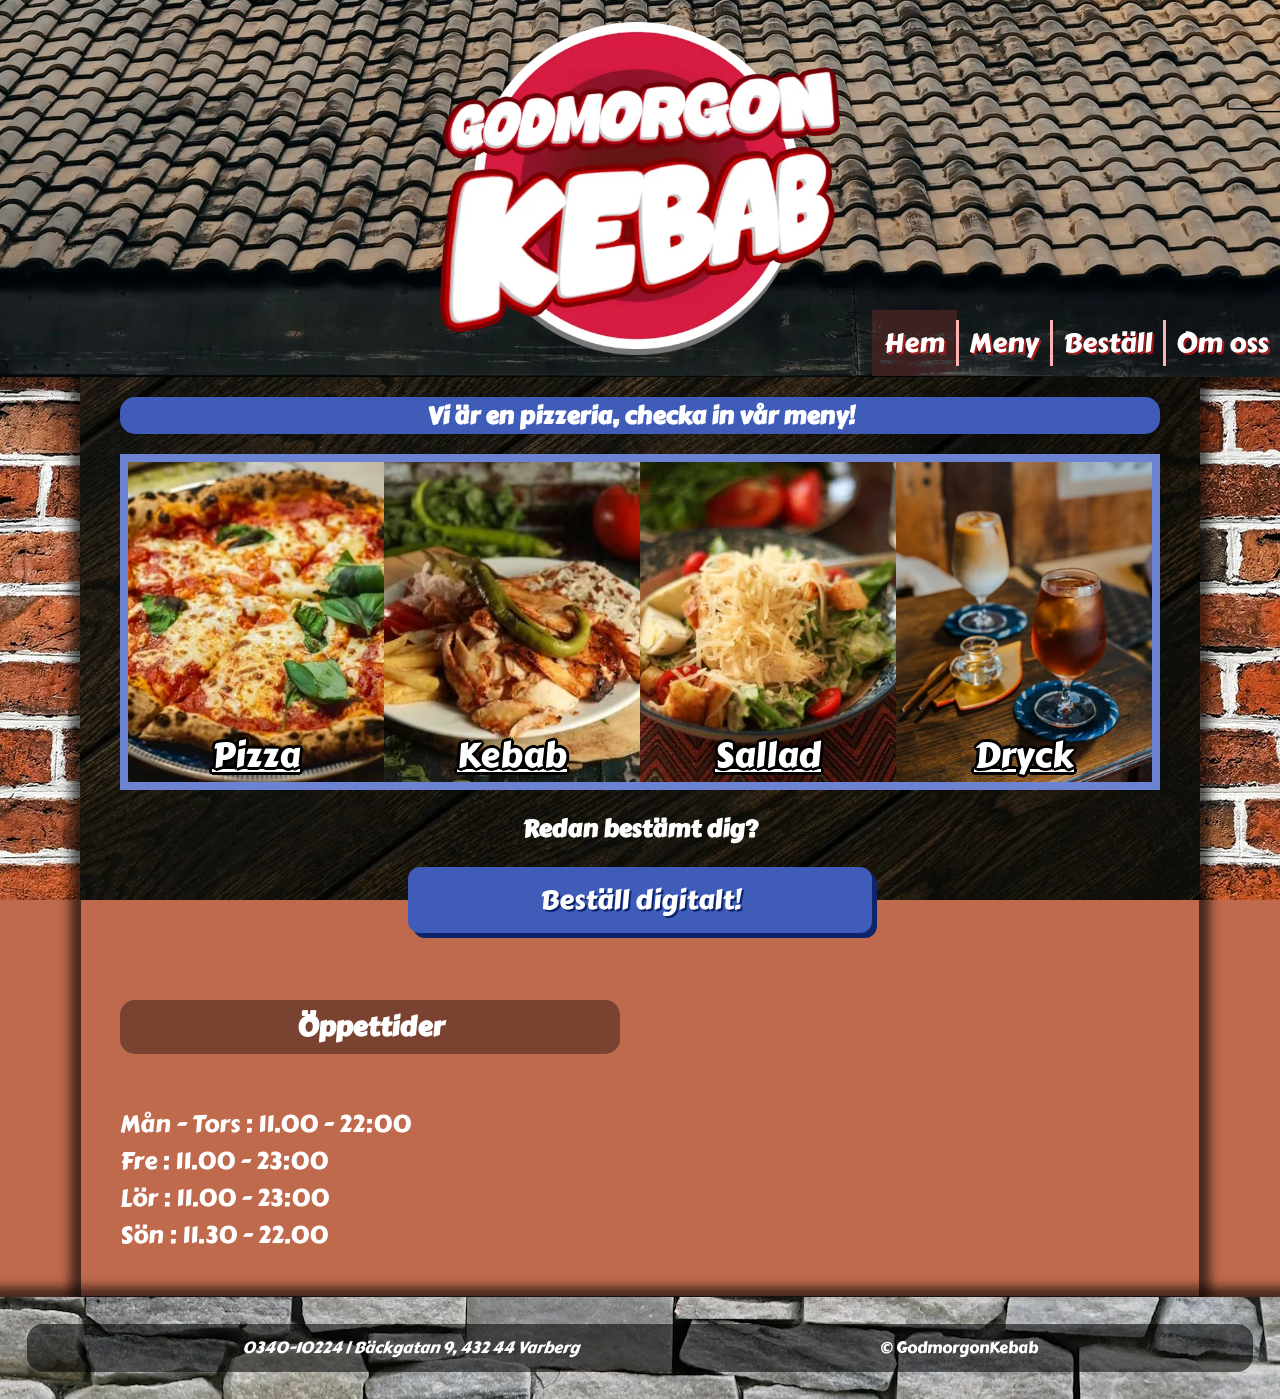
<file: index.html>
<!doctype html> <!-- GJORD AV JONATHAN -->
<html lang="en">
	<head>
		<meta charset="UTF-8" />
		<title>Hem</title>
		<link rel="stylesheet" href="/startsida/style.css" />
		<link rel="icon" type="image/x-icon" href="/favicon.png" />
		<meta name="viewport" content="width=device-width, initial-scale=1.0" />
	</head>
	<body>
		<header>
			<a href="/" id="logo">GodmorgonKebab Logo</a>
		</header>

		<nav>
			<ul>
				<li>
					<a href="/" class="active">Hem</a>
					<div class="vl"></div>
				</li>

				<li>
					<a href="/meny/">Meny</a>
					<div class="vl"></div>
				</li>

				<li>
					<a href="/bestall/">Beställ</a>
					<div class="vl"></div>
				</li>

				<li><a href="/om-oss/">Om&nbsp;oss</a></li>
			</ul>
		</nav>

		<main>
			<section class="menu-section">
				<h1>Vi är en pizzeria, checka in vår meny!</h1>

				<div class="menu-container">
					<a
						href="/meny/#pizza"
						style="background-image: url(/assets/images/menus_pizza.webp)"
						>Pizza</a
					>

					<a
						href="/meny/#kebab"
						style="background-image: url(/assets/images/menus_kebab.webp)"
						>Kebab</a
					>

					<a
						href="/meny/#sallad"
						style="background-image: url(/assets/images/menus_salad.webp)"
						>Sallad</a
					>

					<a
						href="/meny/#dryck"
						style="background-image: url(/assets/images/menus_drinks.webp)"
						>Dryck</a
					>
				</div>
			</section>

			<h2>Redan bestämt dig?</h2>
			<a href="/bestall/" class="btn" id="bestall-btn"
				>Beställ digitalt!</a
			>

			<section class="row">
				<aside>
					<h3>Öppettider</h3>
					<p>
						Mån - Tors : 11.00 - 22:00<br />
						Fre : 11.00 - 23:00<br />
						Lör : 11.00 - 23:00<br />
						Sön : 11.30 - 22.00<br />
					</p>
				</aside>

				<aside>
					<iframe
						title="Google Maps"
						width="100%"
						height="600"
						frameborder="0"
						scrolling="no"
						marginheight="0"
						marginwidth="0"
						style="border:0"
						allowfullscreen
						src="https://www.google.com/maps/embed/v1/place?key=AIzaSyBVizdQeh3udy11xDc5Ao2YStR2gLc-rfc&q=b%C3%A4ckgatan%209%20varberg&maptype=roadmap&zoom=17"
						><a href="https://www.gps.ie/" rel="nofollow"
							>gps trackers</a
						></iframe
					>
				</aside>
			</section>
		</main>

		<footer>
			<div class="footer-background">
				<address>0340-10224 | Bäckgatan 9, 432 44 Varberg</address>
				<p>&copy; GodmorgonKebab</p>
			</div>
		</footer>
	</body>
</html>
</file>
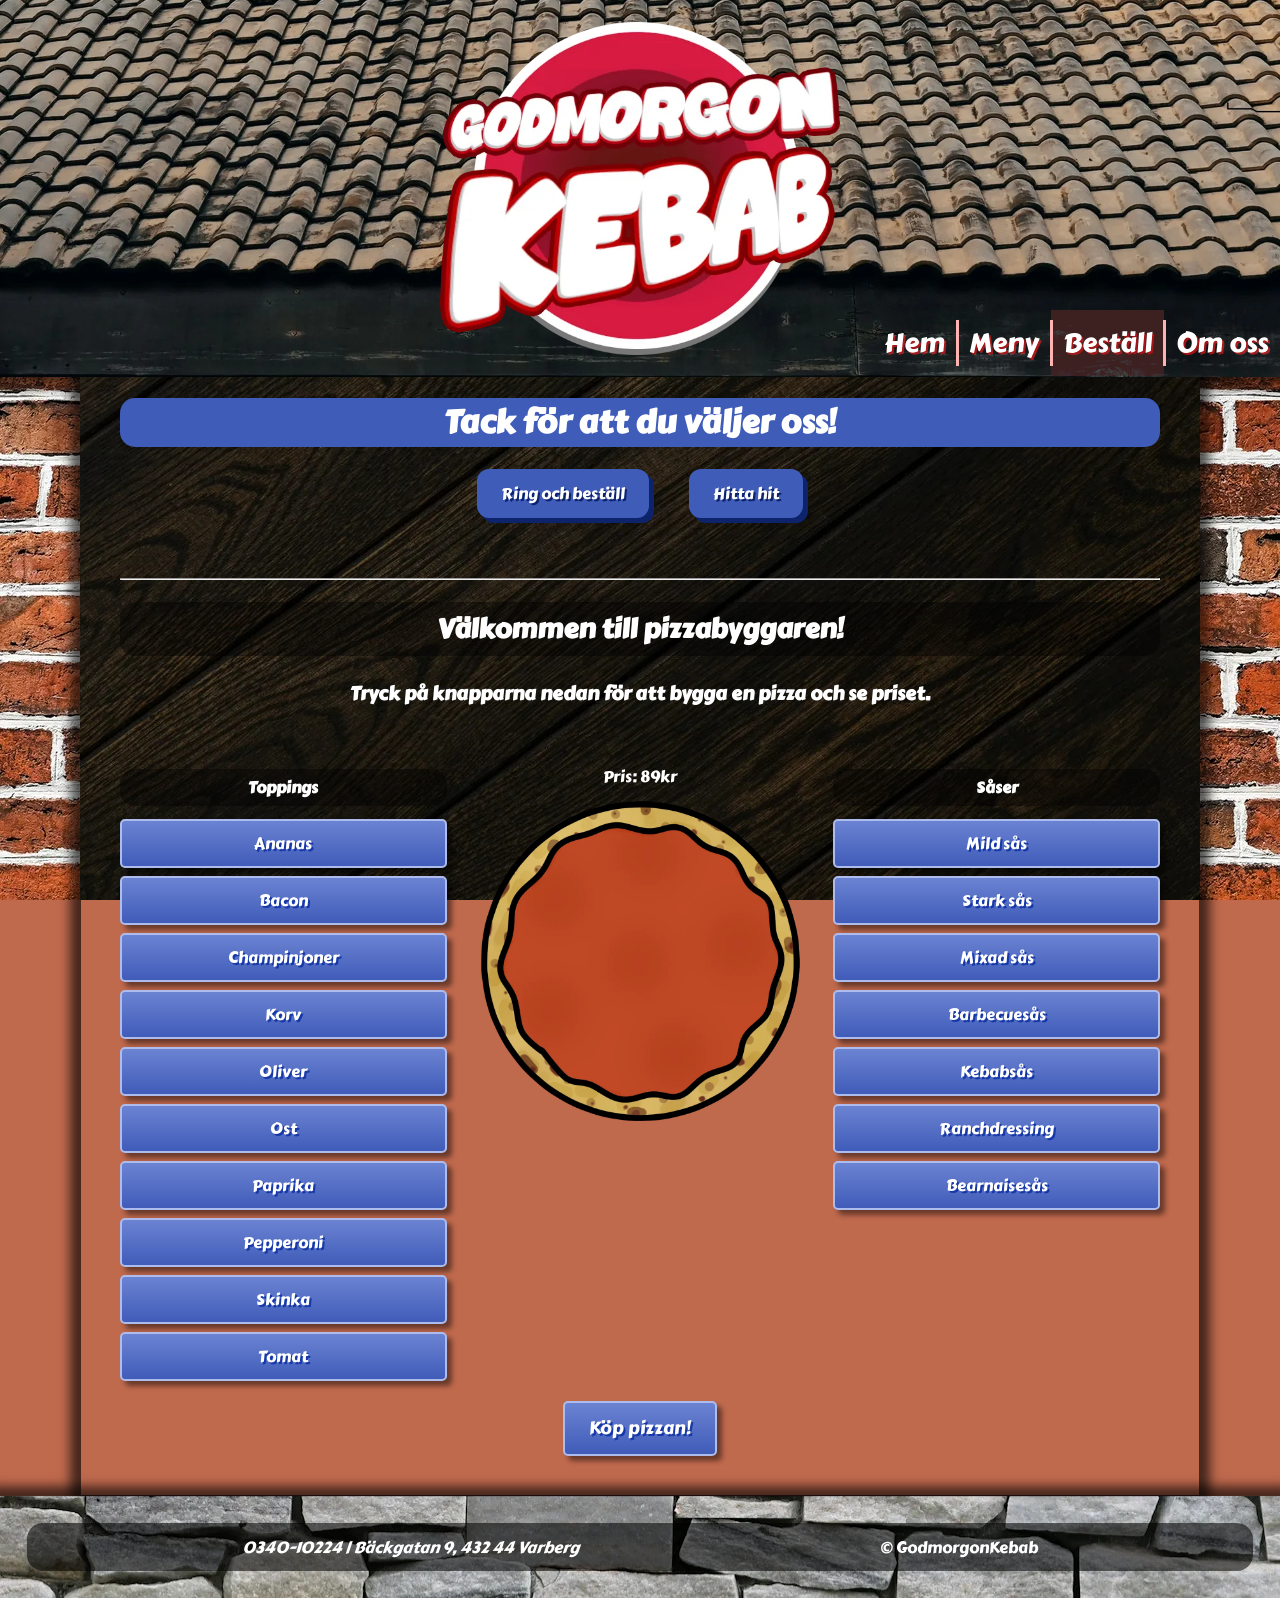
<file: bestall/index.html>
<!doctype html> <!-- GJORD AV JONATHAN -->
<html lang="en">
	<head>
		<meta charset="UTF-8" />
		<title>Beställ</title>
		<link rel="stylesheet" href="/bestall/style.css" />
		<link rel="icon" type="image/x-icon" href="/favicon.png" />
		<meta name="viewport" content="width=device-width, initial-scale=1.0" />
	</head>
	<body>
		<header>
			<a href="/" id="logo">GodmorgonKebab Logo</a>
		</header>

		<nav>
			<ul>
				<li>
					<a href="/">Hem</a>
					<div class="vl"></div>
				</li>

				<li>
					<a href="/meny/">Meny</a>
					<div class="vl"></div>
				</li>

				<li>
					<a href="/bestall/" class="active">Beställ</a>
					<div class="vl"></div>
				</li>

				<li><a href="/om-oss/">Om&nbsp;oss</a></li>
			</ul>
		</nav>

		<main>
			<h1>Tack för att du väljer oss!</h1>

			<div class="button-container">
				<a class="btn" href="tel:034010224"> Ring och beställ </a>
				<a
					class="btn"
					href="https://maps.app.goo.gl/Prs6MSkH4iLj1oy38"
					target="_blank"
				>
					Hitta hit
				</a>
			</div>

			<hr />

			<h2>Välkommen till pizzabyggaren!</h2>
			<h3>
				Tryck på knapparna nedan för att bygga en pizza och se priset.
			</h3>
			<noscript
				>Tyvärr funkar i nte pizzabyggaren på din webbläsare!</noscript
			>

			<section class="pizza-builder">
				<div class="topping-column">
					<h4>Toppings</h4>
					<button type="button">Ananas</button>
					<button type="button">Bacon</button>
					<button type="button">Champinjoner</button>
					<button type="button">Korv</button>
					<button type="button">Oliver</button>
					<button type="button">Ost</button>
					<button type="button">Paprika</button>
					<button type="button">Pepperoni</button>
					<button type="button">Skinka</button>
					<button type="button">Tomat</button>
				</div>

				<div class="sauce-column">
					<h4>Såser</h4>
					<button type="button">Mild sås</button>
					<button type="button">Stark sås</button>
					<button type="button">Mixad sås</button>
					<button type="button">Barbecuesås</button>
					<button type="button">Kebabsås</button>
					<button type="button">Ranchdressing</button>
					<button type="button">Bearnaisesås</button>
				</div>

				<div id="pizza">
					<p id="price">Pris: 89kr</p>
					<img
						src="/assets/images/toppings/bas.webp"
						alt="Pizza Base"
						style="z-index: -2;"
					/>
				</div>
			</section>

			<div class="centered">
				<button id="buy" type="button">Köp pizzan!</button>
			</div>
		</main>

		<footer>
			<div class="footer-background">
				<address>0340-10224 | Bäckgatan 9, 432 44 Varberg</address>
				<p>&copy; GodmorgonKebab</p>
			</div>
		</footer>

		<script src="script.js"></script>
	</body>
</html>
</file>
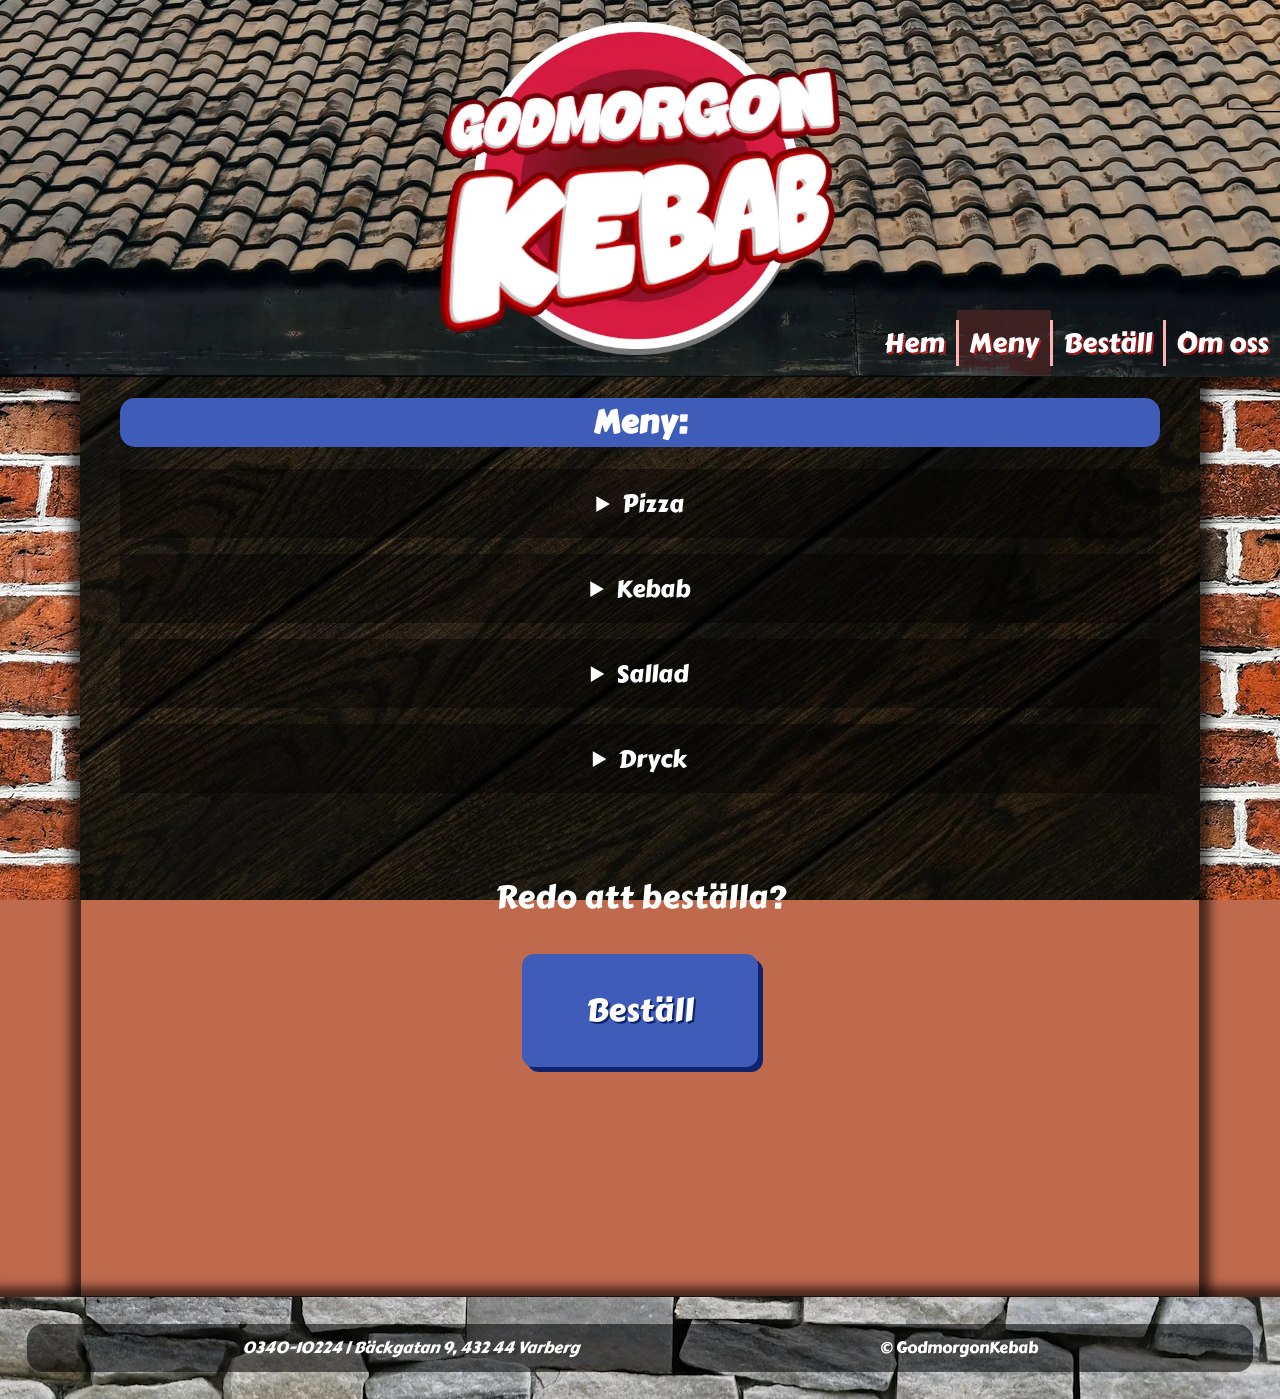
<file: meny/index.html>
<!doctype html> <!-- GJORD AV LUKAS -->
<html lang="en">
	<head>
		<meta charset="UTF-8" />
		<title>Meny</title>
		<link rel="stylesheet" href="/meny/style.css" />
		<link rel="icon" type="image/x-icon" href="/favicon.png" />
		<meta name="viewport" content="width=device-width, initial-scale=1.0" />
	</head>
	<body>
		<header>
			<a href="/" id="logo">GodmorgonKebab Logo</a>
		</header>

		<nav>
			<ul>
				<li>
					<a href="/">Hem</a>
					<div class="vl"></div>
				</li>

				<li>
					<a href="/meny/" class="active">Meny</a>
					<div class="vl"></div>
				</li>

				<li>
					<a href="/bestall/">Beställ</a>
					<div class="vl"></div>
				</li>

				<li><a href="/om-oss/">Om&nbsp;oss</a></li>
			</ul>
		</nav>
		<main>
			<h1>Meny:</h1>
			<details id="pizza">
				<summary>Pizza</summary>
				<hr />
				<div class="mat-column">
					<div class="pizza mat">
						<img
							src="/assets/images/meny/vesuvio.webp"
							class="pizza-image"
							alt="Vesuvio pizza"
						/>
						<p>Vesuvio</p>
						<p>pris: 100Kr</p>
					</div>
					<div class="pizza mat">
						<img
							src="/assets/images/meny/vesuvio.webp"
							class="pizza-image"
							alt="Kebab pizza"
						/>
						<p>Kebab Pizza</p>
						<p>pris: 100Kr</p>
					</div>
					<div class="pizza mat">
						<img
							src="/assets/images/meny/vesuvio.webp"
							class="pizza-image"
							alt="Hawaii pizza"
						/>
						<p>Hawaii</p>
						<p>pris: 100Kr</p>
					</div>
					<div class="pizza mat">
						<img
							src="/assets/images/meny/vesuvio.webp"
							class="pizza-image"
							alt="Godmorgon Special pizza"
						/>
						<p>Godmorgon Special</p>
						<p>pris: 100Kr</p>
					</div>
					<div class="pizza mat">
						<img
							src="/assets/images/meny/vesuvio.webp"
							class="pizza-image"
							alt="Salta Kråkan pizza"
						/>
						<p>Salta Kråkan</p>
						<p>pris: 100Kr</p>
					</div>
				</div>
			</details>
			<details id="kebab">
				<summary>Kebab</summary>
				<hr />
				<div class="mat-column">
					<div class="rulle mat">
						<img
							src="/assets/images/meny/kebab.webp"
							class="pizza-image"
							alt="Kebab rulle"
						/>
						<p>Kebab rulle</p>
						<p>pris: 100Kr</p>
					</div>
					<div class="rulle mat">
						<img
							src="/assets/images/meny/kebab.webp"
							class="pizza-image"
							alt="Ko rulle"
						/>
						<p>ko rulle</p>
						<p>pris: 100Kr</p>
					</div>
					<div class="rulle mat">
						<img
							src="/assets/images/meny/kebab.webp"
							class="pizza-image"
							alt="Kyckling rulle"
						/>
						<p>kyckling rulle</p>
						<p>pris: 100Kr</p>
					</div>
					<div class="rulle mat">
						<img
							src="/assets/images/meny/kebab.webp"
							class="pizza-image"
							alt="Får rulle"
						/>
						<p>får rulle</p>
						<p>pris: 100Kr</p>
					</div>
				</div>
			</details>
			<details id="sallad">
				<hr />
				<summary>Sallad</summary>
				<div class="mat-column">
					<div class="sallad mat">
						<img
							src="/assets/images/meny/salad.webp"
							class="pizza-image"
							alt="Sallad"
						/>
						<p>Sallad</p>
						<p>pris: 100Kr</p>
					</div>
					<div class="sallad mat">
						<img
							src="/assets/images/meny/salad.webp"
							class="pizza-image"
							alt="Pizza sallad"
						/>
						<p>pizza sallad</p>
						<p>pris: 100Kr</p>
					</div>
				</div>
			</details>
			<details id="dryck">
				<summary>Dryck</summary>
				<hr />
				<div class="mat-column">
					<div class="dryck mat">
						<img
							src="/assets/images/meny/soda.webp"
							class="pizza-image"
							alt="Fanta"
						/>
						<p>fanta</p>
						<p>pris: 100Kr</p>
					</div>
					<div class="dryck mat">
						<img
							src="/assets/images/meny/soda.webp"
							class="pizza-image"
							alt="Zingo"
						/>
						<p>zingo</p>
						<p>pris: 100Kr</p>
					</div>
					<div class="dryck mat">
						<img
							src="/assets/images/meny/soda.webp"
							class="pizza-image"
							alt="Coca Cola"
						/>
						<p>coca cola</p>
						<p>pris: 100Kr</p>
					</div>
					<div class="dryck mat">
						<img
							src="/assets/images/meny/soda.webp"
							class="pizza-image"
							alt="Pepsi max"
						/>
						<p>pepsi max</p>
						<p>pris: 100Kr</p>
					</div>
				</div>
			</details>

			<p id="bestall">Redo att beställa?</p>
			<a href="/bestall/" class="btn" id="bestall-btn">Beställ</a>
		</main>
		<footer>
			<div class="footer-background">
				<address>0340-10224 | Bäckgatan 9, 432 44 Varberg</address>
				<p>&copy; GodmorgonKebab</p>
			</div>
		</footer>
	</body>
</html>
</file>
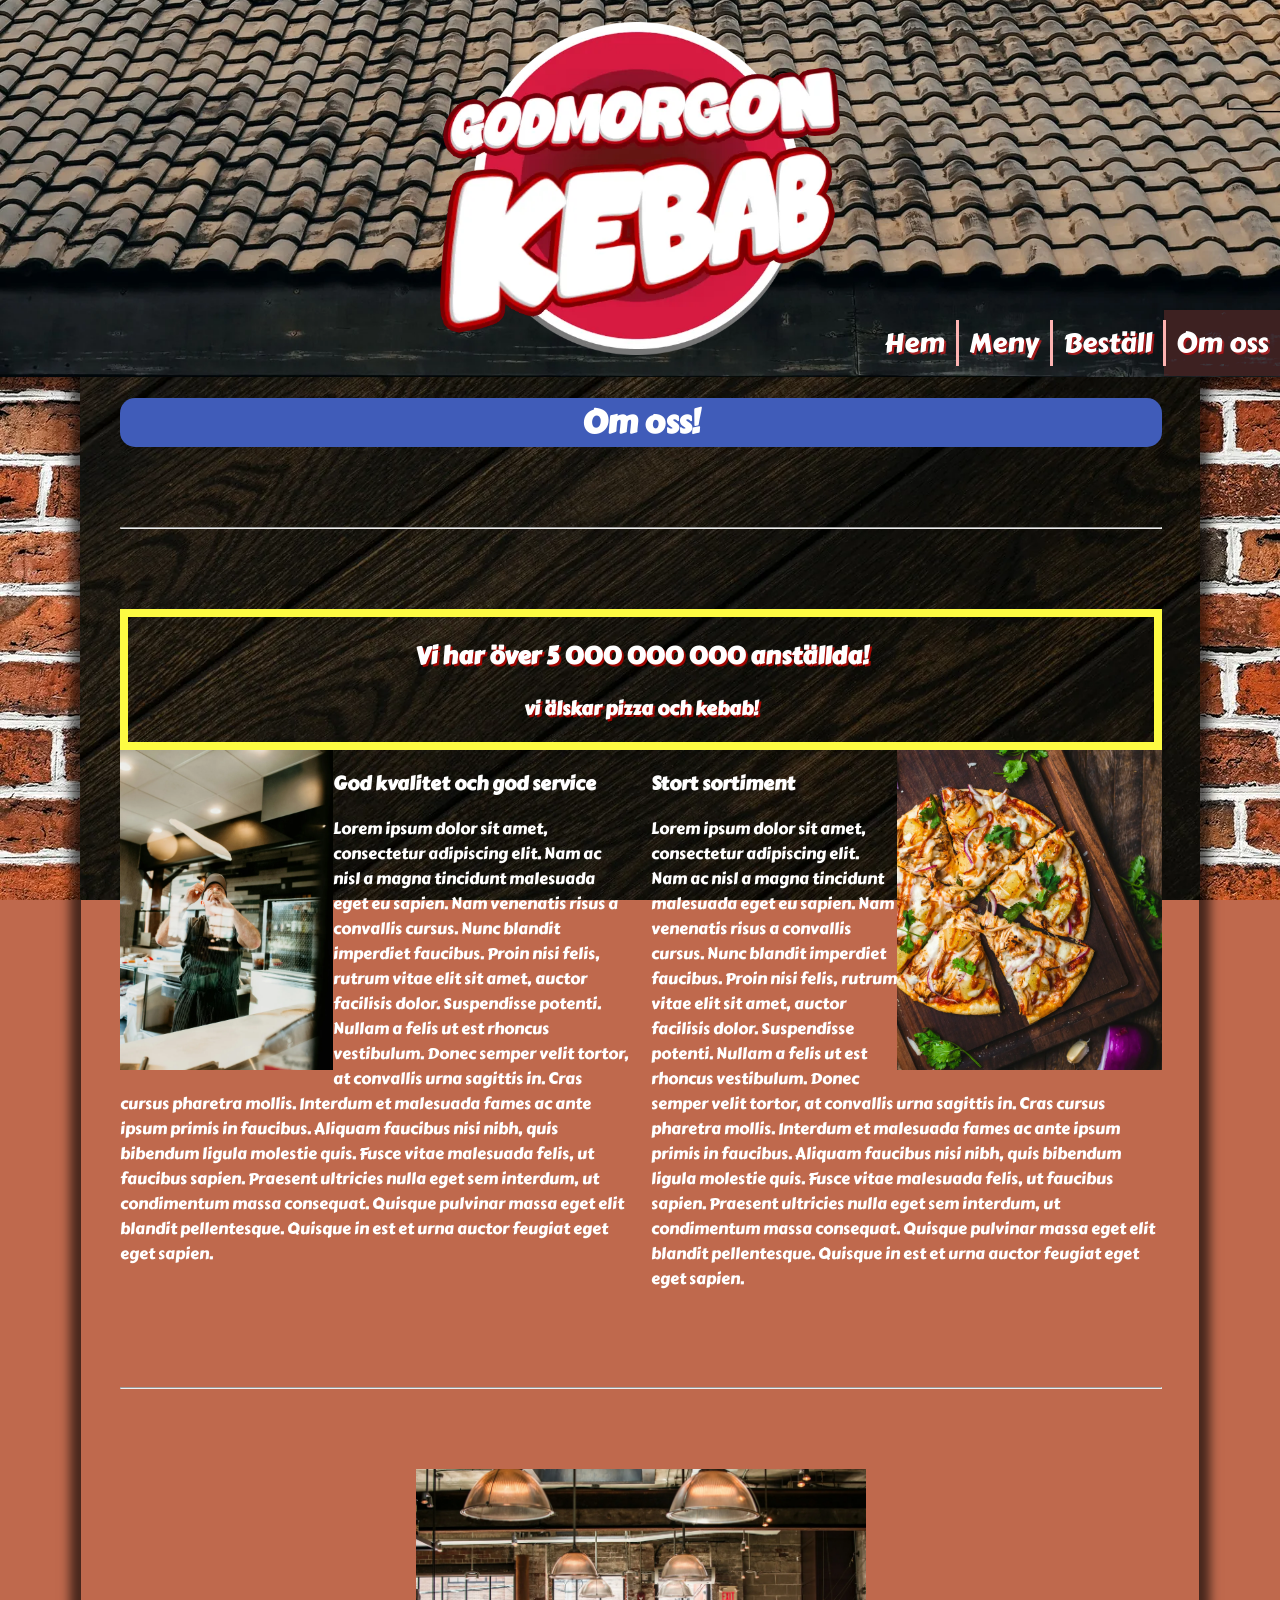
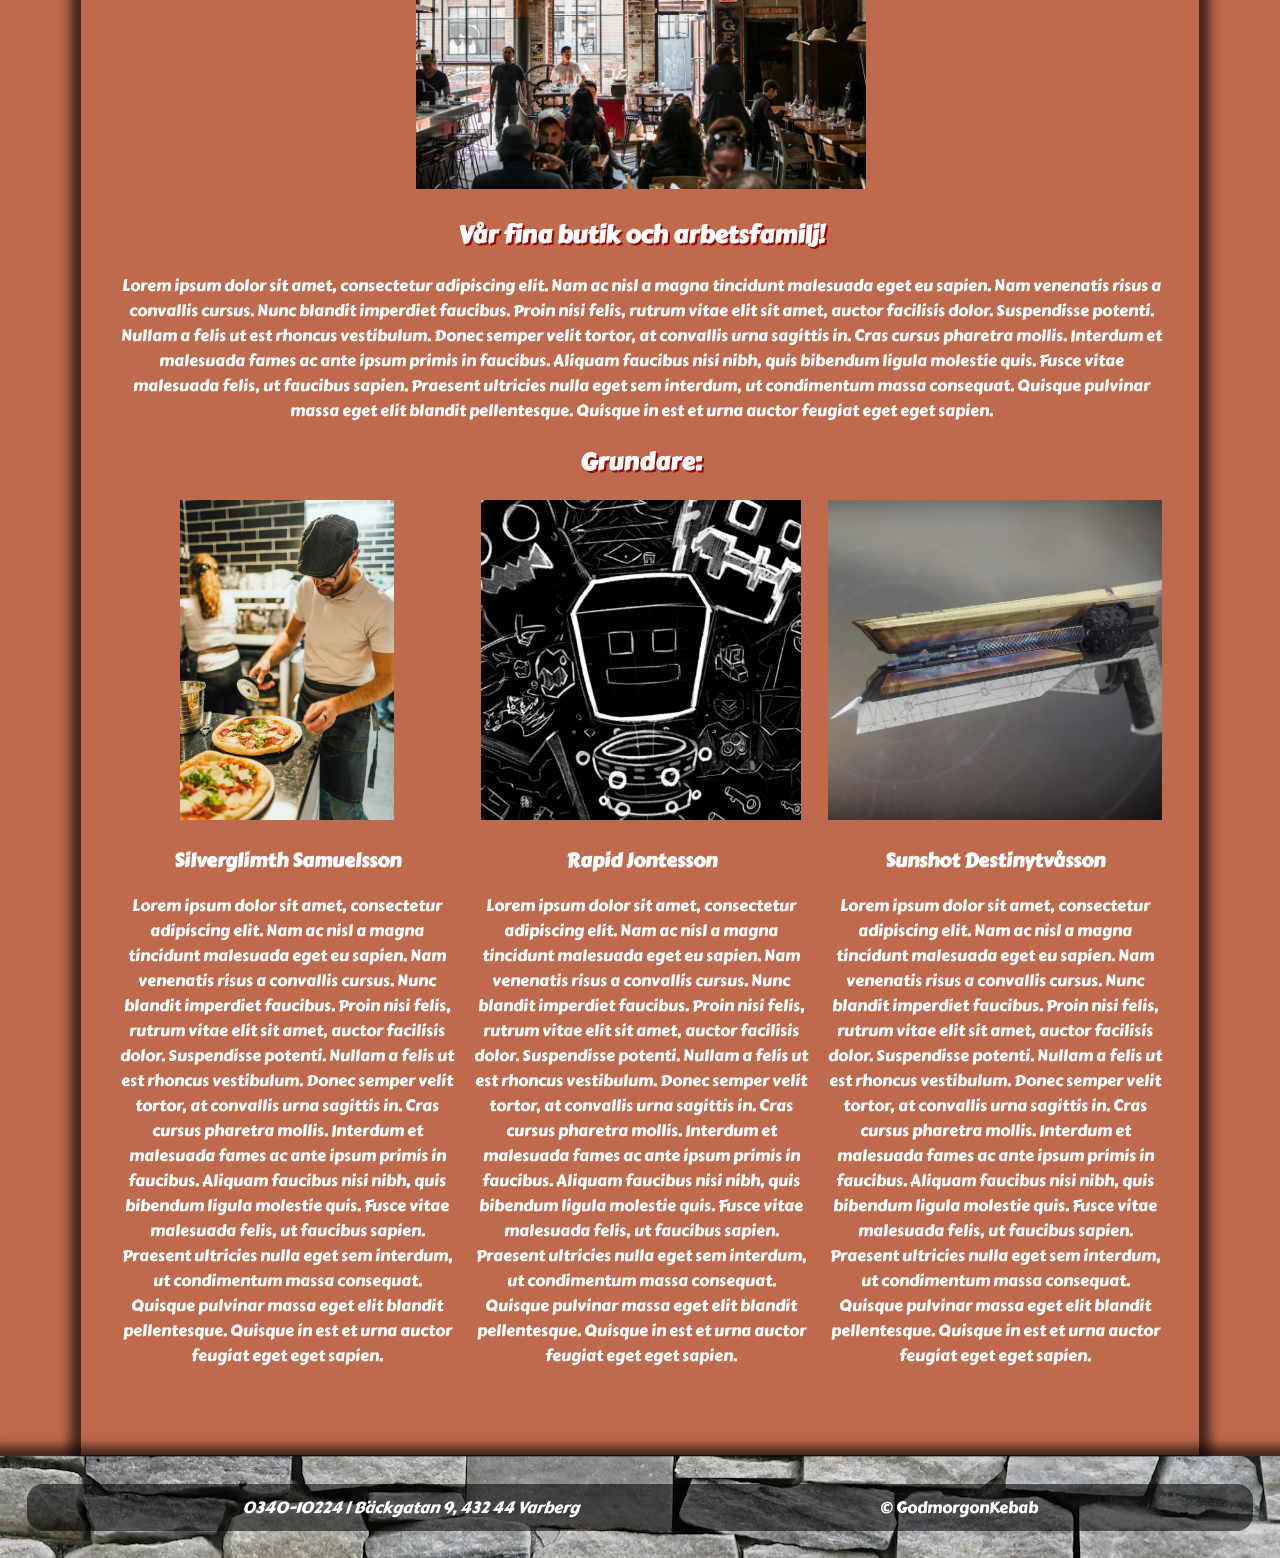
<file: om-oss/index.html>
<!doctype html> <!-- GJORD AV LUKAS -->
<html lang="en">
	<head>
		<meta charset="UTF-8" />
		<title>Om oss</title>
		<link rel="stylesheet" href="/om-oss/style.css" />
		<link rel="icon" type="image/x-icon" href="/favicon.png" />
		<meta name="viewport" content="width=device-width, initial-scale=1.0" />
	</head>
	<body>
		<header>
			<a href="/" id="logo">GodmorgonKebab Logo</a>
		</header>

		<nav>
			<ul>
				<li>
					<a href="/">Hem</a>
					<div class="vl"></div>
				</li>

				<li>
					<a href="/meny/">Meny</a>
					<div class="vl"></div>
				</li>

				<li>
					<a href="/bestall/">Beställ</a>
					<div class="vl"></div>
				</li>

				<li><a href="/om-oss/" class="active">Om&nbsp;oss</a></li>
			</ul>
		</nav>

		<main>
			<h1>Om oss!</h1>

			<hr />

			<div id="introduction">
				<div id="introduction-rubrik">
					<h2>Vi har över 5 000 000 000 anställda!</h2>
					<h3>vi älskar pizza och kebab!</h3>
				</div>

				<div id="introduction-columns">
					<div id="column1">
						<img
							class="photo"
							src="/assets/images/chef-daniel.webp"
							alt="Employee making a pizza"
						/>
						<h3>God kvalitet och god service</h3>
						<p>
							Lorem ipsum dolor sit amet, consectetur adipiscing
							elit. Nam ac nisl a magna tincidunt malesuada eget
							eu sapien. Nam venenatis risus a convallis cursus.
							Nunc blandit imperdiet faucibus. Proin nisi felis,
							rutrum vitae elit sit amet, auctor facilisis dolor.
							Suspendisse potenti. Nullam a felis ut est rhoncus
							vestibulum. Donec semper velit tortor, at convallis
							urna sagittis in. Cras cursus pharetra mollis.
							Interdum et malesuada fames ac ante ipsum primis in
							faucibus. Aliquam faucibus nisi nibh, quis bibendum
							ligula molestie quis. Fusce vitae malesuada felis,
							ut faucibus sapien. Praesent ultricies nulla eget
							sem interdum, ut condimentum massa consequat.
							Quisque pulvinar massa eget elit blandit
							pellentesque. Quisque in est et urna auctor feugiat
							eget eget sapien.
						</p>
					</div>
					<div id="column2">
						<img
							class="photo"
							src="/assets/images/meny/vesuvio.webp"
							alt="Vesuvio pizza"
						/>
						<h3>Stort sortiment</h3>
						<p>
							Lorem ipsum dolor sit amet, consectetur adipiscing
							elit. Nam ac nisl a magna tincidunt malesuada eget
							eu sapien. Nam venenatis risus a convallis cursus.
							Nunc blandit imperdiet faucibus. Proin nisi felis,
							rutrum vitae elit sit amet, auctor facilisis dolor.
							Suspendisse potenti. Nullam a felis ut est rhoncus
							vestibulum. Donec semper velit tortor, at convallis
							urna sagittis in. Cras cursus pharetra mollis.
							Interdum et malesuada fames ac ante ipsum primis in
							faucibus. Aliquam faucibus nisi nibh, quis bibendum
							ligula molestie quis. Fusce vitae malesuada felis,
							ut faucibus sapien. Praesent ultricies nulla eget
							sem interdum, ut condimentum massa consequat.
							Quisque pulvinar massa eget elit blandit
							pellentesque. Quisque in est et urna auctor feugiat
							eget eget sapien.
						</p>
					</div>
				</div>
			</div>

			<hr />

			<div id="butiken">
				<img
					class="photo"
					src="/assets/images/restaurant.webp"
					alt="A resturaunt filled with customers all sitting down"
				/>
				<h2>Vår fina butik och arbetsfamilj!</h2>
				<p>
					Lorem ipsum dolor sit amet, consectetur adipiscing elit. Nam
					ac nisl a magna tincidunt malesuada eget eu sapien. Nam
					venenatis risus a convallis cursus. Nunc blandit imperdiet
					faucibus. Proin nisi felis, rutrum vitae elit sit amet,
					auctor facilisis dolor. Suspendisse potenti. Nullam a felis
					ut est rhoncus vestibulum. Donec semper velit tortor, at
					convallis urna sagittis in. Cras cursus pharetra mollis.
					Interdum et malesuada fames ac ante ipsum primis in
					faucibus. Aliquam faucibus nisi nibh, quis bibendum ligula
					molestie quis. Fusce vitae malesuada felis, ut faucibus
					sapien. Praesent ultricies nulla eget sem interdum, ut
					condimentum massa consequat. Quisque pulvinar massa eget
					elit blandit pellentesque. Quisque in est et urna auctor
					feugiat eget eget sapien.
				</p>
				<h2>Grundare:</h2>
				<div id="butiken-columns">
					<div id="butiken-column1">
						<img
							class="photo"
							src="/assets/images/chef.webp"
							alt="The head chef"
						/>
						<h3>Silverglimth Samuelsson</h3>
						<p>
							Lorem ipsum dolor sit amet, consectetur adipiscing
							elit. Nam ac nisl a magna tincidunt malesuada eget
							eu sapien. Nam venenatis risus a convallis cursus.
							Nunc blandit imperdiet faucibus. Proin nisi felis,
							rutrum vitae elit sit amet, auctor facilisis dolor.
							Suspendisse potenti. Nullam a felis ut est rhoncus
							vestibulum. Donec semper velit tortor, at convallis
							urna sagittis in. Cras cursus pharetra mollis.
							Interdum et malesuada fames ac ante ipsum primis in
							faucibus. Aliquam faucibus nisi nibh, quis bibendum
							ligula molestie quis. Fusce vitae malesuada felis,
							ut faucibus sapien. Praesent ultricies nulla eget
							sem interdum, ut condimentum massa consequat.
							Quisque pulvinar massa eget elit blandit
							pellentesque. Quisque in est et urna auctor feugiat
							eget eget sapien.
						</p>
					</div>
					<div id="butiken-column2">
						<img
							class="photo"
							src="/assets/images/rapid.webp"
							alt="Founder rapid"
						/>
						<h3>Rapid Jontesson</h3>
						<p>
							Lorem ipsum dolor sit amet, consectetur adipiscing
							elit. Nam ac nisl a magna tincidunt malesuada eget
							eu sapien. Nam venenatis risus a convallis cursus.
							Nunc blandit imperdiet faucibus. Proin nisi felis,
							rutrum vitae elit sit amet, auctor facilisis dolor.
							Suspendisse potenti. Nullam a felis ut est rhoncus
							vestibulum. Donec semper velit tortor, at convallis
							urna sagittis in. Cras cursus pharetra mollis.
							Interdum et malesuada fames ac ante ipsum primis in
							faucibus. Aliquam faucibus nisi nibh, quis bibendum
							ligula molestie quis. Fusce vitae malesuada felis,
							ut faucibus sapien. Praesent ultricies nulla eget
							sem interdum, ut condimentum massa consequat.
							Quisque pulvinar massa eget elit blandit
							pellentesque. Quisque in est et urna auctor feugiat
							eget eget sapien.
						</p>
					</div>
					<div id="butiken-column3">
						<img
							class="photo"
							src="/assets/images/sunshoot.webp"
							alt="Founder Sunshot"
						/>
						<h3>Sunshot Destinytvåsson</h3>
						<p>
							Lorem ipsum dolor sit amet, consectetur adipiscing
							elit. Nam ac nisl a magna tincidunt malesuada eget
							eu sapien. Nam venenatis risus a convallis cursus.
							Nunc blandit imperdiet faucibus. Proin nisi felis,
							rutrum vitae elit sit amet, auctor facilisis dolor.
							Suspendisse potenti. Nullam a felis ut est rhoncus
							vestibulum. Donec semper velit tortor, at convallis
							urna sagittis in. Cras cursus pharetra mollis.
							Interdum et malesuada fames ac ante ipsum primis in
							faucibus. Aliquam faucibus nisi nibh, quis bibendum
							ligula molestie quis. Fusce vitae malesuada felis,
							ut faucibus sapien. Praesent ultricies nulla eget
							sem interdum, ut condimentum massa consequat.
							Quisque pulvinar massa eget elit blandit
							pellentesque. Quisque in est et urna auctor feugiat
							eget eget sapien.
						</p>
					</div>
				</div>
			</div>

			<p></p>
		</main>
		<footer>
			<div class="footer-background">
				<address>0340-10224 | Bäckgatan 9, 432 44 Varberg</address>
				<p>&copy; GodmorgonKebab</p>
			</div>
		</footer>
	</body>
</html>
</file>
<file: startsida/style.css>
/* Importerar css koden från gemensamma css filen i parent folder */
@import url("/style.css");

/* GJORD AV JONATHAN */
main {
	display: flex;
	flex-wrap: wrap;
	flex-direction: column;
}

h2,
h3 {
	text-align: center;
}

.row {
	display: flex;
	flex-direction: row;
	flex-wrap: wrap;
	gap: 40px;
	align-items: stretch;
	margin-bottom: 20px;
	margin-top: 40px;
}

.row aside {
	flex: 1;
	min-width: 300px;
	display: flex;
	flex-direction: column;
}

.row aside h3 {
	background-color: rgb(0 0 0 / 0.37);
	border-radius: 15px;
	padding: 6px 0;
	font-size: 1.7rem;
}

.row aside p {
	font-size: 1.5rem;
}

.row aside iframe {
	width: 100%;
	height: 100%;
	flex-grow: 1;
	border: 0;
}

#bestall-btn {
	font-size: 1.7rem;
	width: 40%;
	text-align: center;
	align-self: center;
}

/* MENY-SEKTION */

.menu-section h1 {
	background-color: var(--blue);
	border-radius: 15px;
	text-align: center;
}

.menu-container {
	display: flex;
	flex-direction: row;
	justify-content: space-around;
	min-height: 20em;

	border: 8px solid var(--lighter-blue);
}

.menu-container a {
	color: white;
	flex: 1;
	height: auto;
	background-repeat: no-repeat;
	background-size: cover;
	background-position: center;

	font-size: 2.2rem;
	text-align: center;
	align-content: flex-end;
	text-shadow: var(--default-outline);

	transition:
		transform var(--animation-time) ease-out,
		box-shadow var(--animation-time) ease-out,
		outline var(--animation-time) ease-out,
		filter var(--animation-time) ease-out;

	outline: 5px solid transparent;
}

.menu-container a:hover,
.menu-container a:focus {
	z-index: 1;

	transition:
		transform var(--animation-time) ease-in-out,
		box-shadow var(--animation-time) ease-in-out,
		outline var(--animation-time) ease-in-out,
		filter var(--animation-time) ease-in-out;

	transform: scale(1.1);
	outline: 5px solid var(--lighter-yellow);
	box-shadow: var(--default-shadow);
}

.menu-container:hover a:not(:hover),
.menu-container:focus-within a:not(:focus) {
	filter: brightness(0.7);
}

@media screen and (max-width: 786px) {
	.menu-container {
		flex-wrap: wrap;
	}

	.menu-container a {
		min-width: 266px;
	}

	.row {
		gap: 10px;
	}
}

.btn {
	display: inline-block;
	padding: 12px 24px;
	background-color: var(--blue);
	color: white;
	text-decoration: none;
	border-radius: 12px;
	box-shadow: 5px 5px 0 var(--darkest-blue);
	text-shadow: 2px 2px 0 var(--darkest-blue);
}

.btn:hover,
.btn:focus {
	background-color: var(--darker-blue);
}

.btn:focus {
	outline: 5px dotted var(--lightest-blue);
}
</file>
<file: bestall/style.css>
/* Importerar css koden från gemensamma css filen i parent folder */
@import url("/style.css");

/* GJORD AV JONATHAN */
button {
	font-family: "Carter One", system-ui;
	display: inline-block;
	padding: 12px 24px;
	background-image: linear-gradient(to top, var(--blue), var(--lighter-blue));
	color: white;
	text-decoration: none;
	border-radius: 5px;
	box-shadow: 5px 5px 5px rgb(0 0 0 / 0.45);
	text-shadow: 2px 2px 0 var(--darker-blue);
	border: 2px solid var(--lightest-blue);
	font-size: 1.1rem;
}

button:hover,
button:focus {
	filter: brightness(120%);
}

button:active {
	filter: brightness(100%);
}

h1,
h2,
h3 {
	text-align: center;
}

h1 {
	background-color: var(--blue);
	border-radius: 15px;
}

h2 {
	background-color: rgb(0 0 0 / 0.4);
	border-radius: 15px;
	padding: 6px 0;
	font-size: 1.7rem;
}

.btn {
	display: inline-block;
	padding: 12px 24px;
	background-color: var(--blue);
	color: white;
	text-decoration: none;
	border-radius: 12px;
	box-shadow: 5px 5px 0 var(--darkest-blue);
	text-shadow: 2px 2px 0 var(--darkest-blue);
	text-align: center;
}

.btn:hover,
.btn:focus {
	background-color: var(--darker-blue);
}

.btn:focus {
	outline: 5px dotted var(--lightest-blue);
}

.button-container {
	display: flex;
	justify-content: center;
	gap: 40px;
}

@media screen and (max-width: 786px) {
	.button-container {
		gap: 10px;
	}
}

hr {
	margin-top: 60px;
}

.pizza-builder {
	display: flex;
	flex-direction: row;
	flex-wrap: wrap;
	gap: 30px;
	margin-bottom: 20px;
	margin-top: 40px;
	justify-content: center;
	align-items: flex-start;
}

.topping-column {
	order: 1;
}

.sauce-column {
	order: 3;
}

.topping-column,
.sauce-column {
	flex: 1;
	display: flex;
	flex-direction: column;
	gap: 8px;
}

.topping-column h4,
.sauce-column h4 {
	background-color: rgb(0 0 0 / 0.4);
	border-radius: 15px;
	padding: 6px 0;
	text-align: center;
	margin-bottom: 5px;
}

.topping-column button,
.sauce-column button {
	width: 100%;
	padding: 10px 12px;
	font-size: 1rem;
	max-width: 600px;
	align-self: center;
}

#pizza {
	flex: 1;
	min-width: 250px;
	max-width: 400px;
	position: relative;
	aspect-ratio: 1 / 1;
	border-radius: 50%;
	margin: 0 auto 60px;
	order: 2;
}

#pizza img {
	position: absolute;
	width: 100%;
	height: 100%;
	object-fit: contain;
	top: 50px;
	left: 0;
	pointer-events: none;
}

.centered {
	display: flex;
	justify-content: center;
	margin-bottom: 40px;
}

@media screen and (max-width: 786px) {
	.pizza-builder {
		flex-direction: column;
		align-items: center;
	}

	.topping-column,
	.sauce-column,
	#pizza {
		width: 100%;
		max-width: 268px;
	}

	#pizza {
		order: -1;
	}
}

p {
	text-align: center;
}
</file>
<file: meny/style.css>
/* Importerar css koden från gemensamma css filen i parent folder */
@import url("/style.css");

/* GJORD AV LUKAS */
main {
	padding-bottom: 20px;
	text-align: center;
}

h1 {
	background-color: var(--blue);
	border-radius: 15px;
	text-align: center;
}

hr {
	width: 80%;
	margin-bottom: 2rem;
	margin-top: 0;
}

details {
	background-color: rgba(0, 0, 0, 0.4);
	width: 100%;
	font-size: 1.5rem;
	margin-top: 1rem;
	height: auto;
	display: flex;
	flex-direction: column;
	flex-wrap: wrap;
}

summary {
	padding: 1rem;
}

.mat-column {
	text-align: left;
	display: grid;
	grid-template-columns: repeat(2, 1fr);
	border: 8px solid var(--lighter-blue);
}
@media (min-width: 786px) {
	.mat-column {
		grid-template-columns: repeat(3, 1fr);
	}
}
@media (min-width: 1400px) {
	.mat-column {
		grid-template-columns: repeat(5, 1fr);
	}
}
.mat {
	margin-left: 1%;
	margin-right: 1%;
	text-shadow:
		-2px -2px 0 #000,
		2px -2px 0 #000,
		-2px 2px 0 #000,
		2px 2px 0 #000;
	display: flex;
	flex-direction: column;
	background-color: black;
	transition: transform var(--animation-time) ease-in-out;
}
.pizza-image {
	width: 100%;
	height: 80%;
	object-fit: cover;
}
.mat p {
	height: 20%;
	margin: 0;
}
.mat:hover {
	transform: scale(1.1);
	transition: transform var(--animation-time) ease-in-out;
}

#bestall {
	margin-top: 5rem;
	font-size: 2rem;
}

.btn {
	display: inline-block;
	padding: 2rem 4rem;
	font-size: 2rem;
	background-color: var(--blue);
	color: white;
	text-decoration: none;
	border-radius: 12px;
	box-shadow: 5px 5px 0 var(--darkest-blue);
	text-shadow: 2px 2px 0 var(--darkest-blue);
}

.btn:hover,
.btn:focus {
	background-color: var(--darker-blue);
}

.btn:focus {
	outline: 5px dotted var(--lightest-blue);
}
</file>
<file: om-oss/style.css>
/* Importerar css koden från gemensamma css filen i parent folder */
@import url("/style.css");

/* GJORD AV LUKAS */
main {
	padding-bottom: 20px;
	text-align: center;
	display: flex;
	flex-direction: column;
	flex-wrap: wrap;
}

h1 {
	background-color: var(--blue);
	border-radius: 15px;
	text-align: center;
	margin-bottom: 0;
}

hr {
	width: 100%;
	margin-top: 5rem;
	margin-bottom: 5rem;
}

#introduction-rubrik {
	border: 8px solid var(--yellow);
	text-shadow: 2px 2px 0 var(--darkest-red);
}

#introduction-columns {
	display: grid;
	grid-template-columns: repeat(2, 1fr);
	gap: 20px;
}

@media (max-width: 1000px) {
	#introduction-columns {
		grid-template-columns: 1fr;
	}
}

#column1 {
	text-align: left;
}

#column1 img {
	float: left;
}

#column2 {
	text-align: left;
}

#column2 img {
	float: right;
}

#butiken {
	gap: 20px;
}

#butiken h2 {
	text-shadow: 2px 2px 0 var(--darkest-red);
}

#butiken-columns {
	margin-bottom: 20px;
	display: grid;
	grid-template-columns: repeat(1, 1fr);
	gap: 20px;
}

@media (min-width: 786px) {
	#butiken-columns {
		grid-template-columns: repeat(2, 1fr);
	}
}
@media (min-width: 1100px) {
	#butiken-columns {
		grid-template-columns: repeat(3, 1fr);
	}
}

.photo {
	height: 20rem;
	max-width: 100%;
	object-fit: cover;
}
</file>
